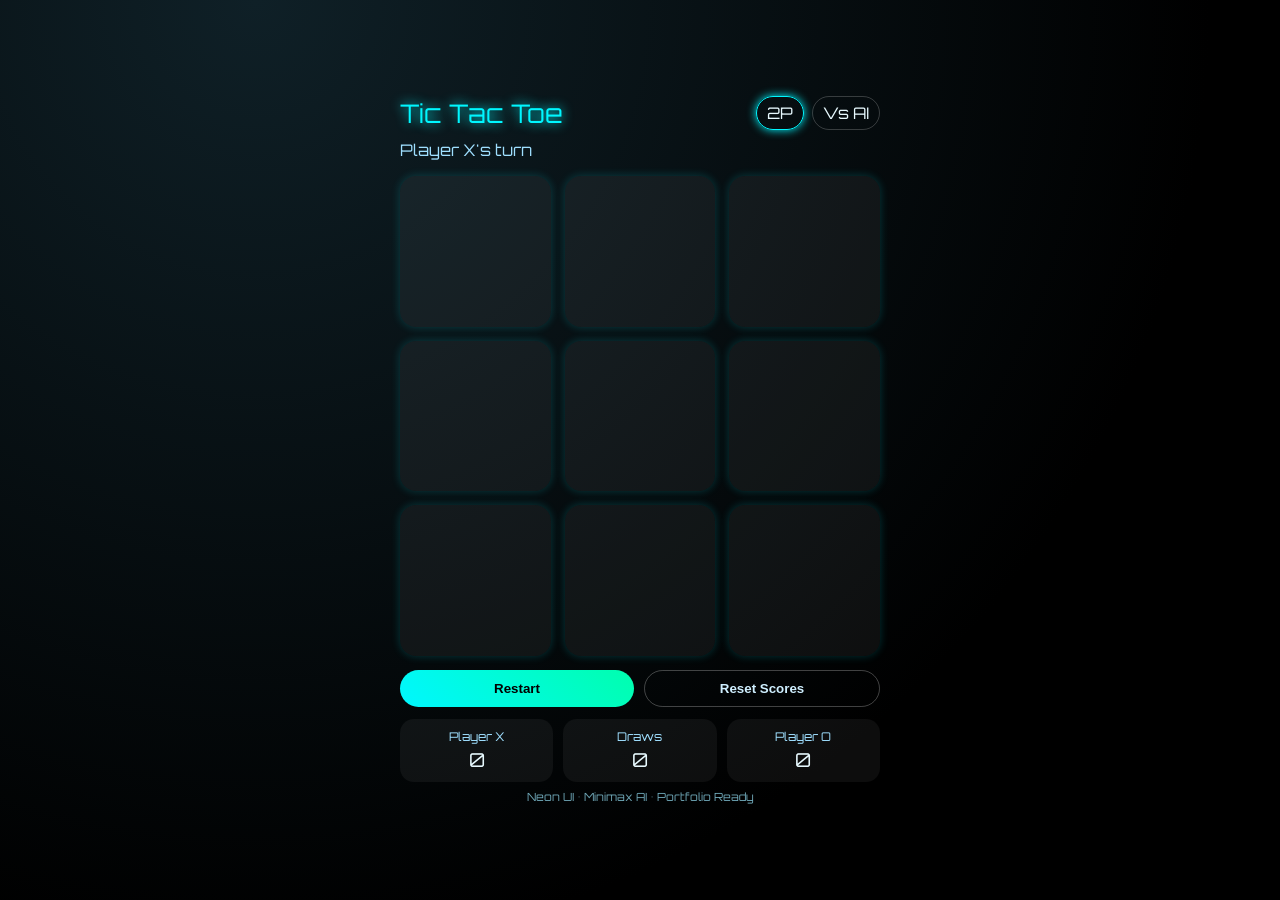
<file: Tic Tac Toe/index.html>
<!DOCTYPE html>
<html lang="en">
<head>
<meta charset="UTF-8">
<meta name="viewport" content="width=device-width, initial-scale=1.0">
<title>Neon Tic Tac Toe Pro</title>
<link href="https://fonts.googleapis.com/css2?family=Orbitron:wght@400;600&display=swap" rel="stylesheet">
<style>
:root{--cyan:#00f7ff;--green:#00ffae;--red:#ff3b3b;}
*{box-sizing:border-box}
body{
  margin:0;height:100vh;display:flex;align-items:center;justify-content:center;
  background: radial-gradient(circle at 20% 0%, #0f2027, #000 70%);
  font-family:'Orbitron',sans-serif;color:#e8faff;
}
.app{width:min(92vw,480px);}
.header{display:flex;justify-content:space-between;align-items:center;margin-bottom:10px}
.title{font-size:1.6rem;color:var(--cyan);text-shadow:0 0 12px var(--cyan)}
.mode{display:flex;gap:8px}
.pill{padding:6px 10px;border-radius:999px;border:1px solid rgba(255,255,255,.2);cursor:pointer}
.pill.active{border-color:var(--cyan);box-shadow:0 0 10px var(--cyan)}

.status{margin:10px 0 16px;color:#9fdfff}
.board{display:grid;grid-template-columns:repeat(3,1fr);gap:14px}
.cell{aspect-ratio:1/1;display:flex;align-items:center;justify-content:center;font-size:2.2rem;border-radius:16px;cursor:pointer;background:rgba(255,255,255,.05);box-shadow:0 0 10px rgba(0,247,255,.2);transition:.2s}
.cell:hover{transform:translateY(-3px) scale(1.04);box-shadow:0 0 18px var(--cyan)}
.cell.x{color:var(--red);text-shadow:0 0 14px var(--red)}
.cell.o{color:var(--green);text-shadow:0 0 14px var(--green)}
.cell.win{outline:2px solid var(--green);box-shadow:0 0 25px var(--green)}

.controls{display:flex;gap:10px;justify-content:space-between;margin-top:14px}
button{flex:1;padding:10px;border-radius:999px;border:none;cursor:pointer;background:linear-gradient(45deg,var(--cyan),var(--green));font-weight:600}
button.secondary{background:transparent;border:1px solid rgba(255,255,255,.25);color:#cfefff}
button:hover{transform:scale(1.05);box-shadow:0 0 18px var(--green)}

.score{display:grid;grid-template-columns:repeat(3,1fr);gap:10px;margin-top:12px}
.card{padding:10px;border-radius:14px;background:rgba(255,255,255,.05);text-align:center}
.label{font-size:.75rem;color:#9fdfff}
.value{font-size:1.2rem;margin-top:4px}

.footer{margin-top:8px;font-size:.7rem;color:#6ea6b6;text-align:center}
</style>
</head>
<body>
<div class="app">
  <div class="header">
    <div class="title">Tic Tac Toe</div>
    <div class="mode">
      <div id="pvpBtn" class="pill active">2P</div>
      <div id="aiBtn" class="pill">Vs AI</div>
    </div>
  </div>

  <div id="status" class="status">Player X's turn</div>

  <div id="board" class="board"></div>

  <div class="controls">
    <button onclick="restart()">Restart</button>
    <button class="secondary" onclick="resetScores()">Reset Scores</button>
  </div>

  <div class="score">
    <div class="card"><div class="label">Player X</div><div id="sx" class="value">0</div></div>
    <div class="card"><div class="label">Draws</div><div id="sd" class="value">0</div></div>
    <div class="card"><div class="label">Player O</div><div id="so" class="value">0</div></div>
  </div>

  <div class="footer">Neon UI • Minimax AI • Portfolio Ready</div>
</div>

<script>
const boardEl = document.getElementById('board');
const statusEl = document.getElementById('status');
const sx = document.getElementById('sx');
const so = document.getElementById('so');
const sd = document.getElementById('sd');
const pvpBtn = document.getElementById('pvpBtn');
const aiBtn = document.getElementById('aiBtn');

let mode = 'PVP'; // PVP or AI
let current = 'X';
let cells = Array(9).fill('');
let active = true;
let scores = {X:0, O:0, D:0};

const wins = [
  [0,1,2],[3,4,5],[6,7,8],
  [0,3,6],[1,4,7],[2,5,8],
  [0,4,8],[2,4,6]
];

function setMode(m){
  mode = m; pvpBtn.classList.toggle('active', m==='PVP'); aiBtn.classList.toggle('active', m==='AI'); restart();
}
pvpBtn.onclick=()=>setMode('PVP');
aiBtn.onclick=()=>setMode('AI');

function create(){
  boardEl.innerHTML='';
  cells.forEach((_,i)=>{
    const d=document.createElement('div');
    d.className='cell';
    d.onclick=()=>move(i);
    boardEl.appendChild(d);
  });
}

function move(i){
  if(!active || cells[i]) return;
  place(i,current);
  if(endCheck()) return;
  current = current==='X'?'O':'X';
  updateStatus();
  if(mode==='AI' && current==='O'){
    setTimeout(()=>{
      const best = bestMove();
      place(best,'O');
      if(endCheck()) return;
      current='X'; updateStatus();
    }, 350);
  }
}

function place(i, p){
  cells[i]=p; render();
}

function render(){
  [...boardEl.children].forEach((c,i)=>{
    c.textContent=cells[i];
    c.classList.remove('x','o','win');
    if(cells[i]==='X') c.classList.add('x');
    if(cells[i]==='O') c.classList.add('o');
  });
}

function endCheck(){
  for(const [a,b,c] of wins){
    if(cells[a] && cells[a]===cells[b] && cells[a]===cells[c]){
      highlight([a,b,c]);
      active=false;
      scores[cells[a]]++;
      updateScores();
      statusEl.textContent = `✨ ${cells[a]} wins`;
      return true;
    }
  }
  if(!cells.includes('')){
    active=false; scores.D++; updateScores();
    statusEl.textContent = '⚡ Draw';
    return true;
  }
  return false;
}

function highlight(arr){
  arr.forEach(i=>boardEl.children[i].classList.add('win'));
}

function updateStatus(){
  statusEl.textContent = mode==='AI' && current==='O' ? 'Computer thinking…' : `Player ${current}'s turn`;
}

function restart(){
  cells=Array(9).fill(''); current='X'; active=true; create(); updateStatus(); render();
}

function updateScores(){
  sx.textContent=scores.X; so.textContent=scores.O; sd.textContent=scores.D;
}
function resetScores(){ scores={X:0,O:0,D:0}; updateScores(); }

// --- Minimax AI ---
function bestMove(){
  let bestScore=-Infinity, move=-1;
  for(let i=0;i<9;i++){
    if(!cells[i]){
      cells[i]='O';
      let score=minimax(cells,0,false);
      cells[i]='';
      if(score>bestScore){ bestScore=score; move=i; }
    }
  }
  return move;
}

function minimax(board, depth, isMax){
  const res = evaluate(board);
  if(res!==null) return res - depth*(res>0?1:-1);

  if(isMax){
    let best=-Infinity;
    for(let i=0;i<9;i++) if(!board[i]){
      board[i]='O';
      best=Math.max(best, minimax(board, depth+1, false));
      board[i]='';
    }
    return best;
  } else {
    let best=Infinity;
    for(let i=0;i<9;i++) if(!board[i]){
      board[i]='X';
      best=Math.min(best, minimax(board, depth+1, true));
      board[i]='';
    }
    return best;
  }
}

function evaluate(b){
  for(const [a,b1,c] of wins){
    if(b[a] && b[a]===b[b1] && b[a]===b[c]) return b[a]==='O'?10:-10;
  }
  if(!b.includes('')) return 0;
  return null;
}

create(); updateScores(); updateStatus();
</script>
</body>
</html>
</file>
